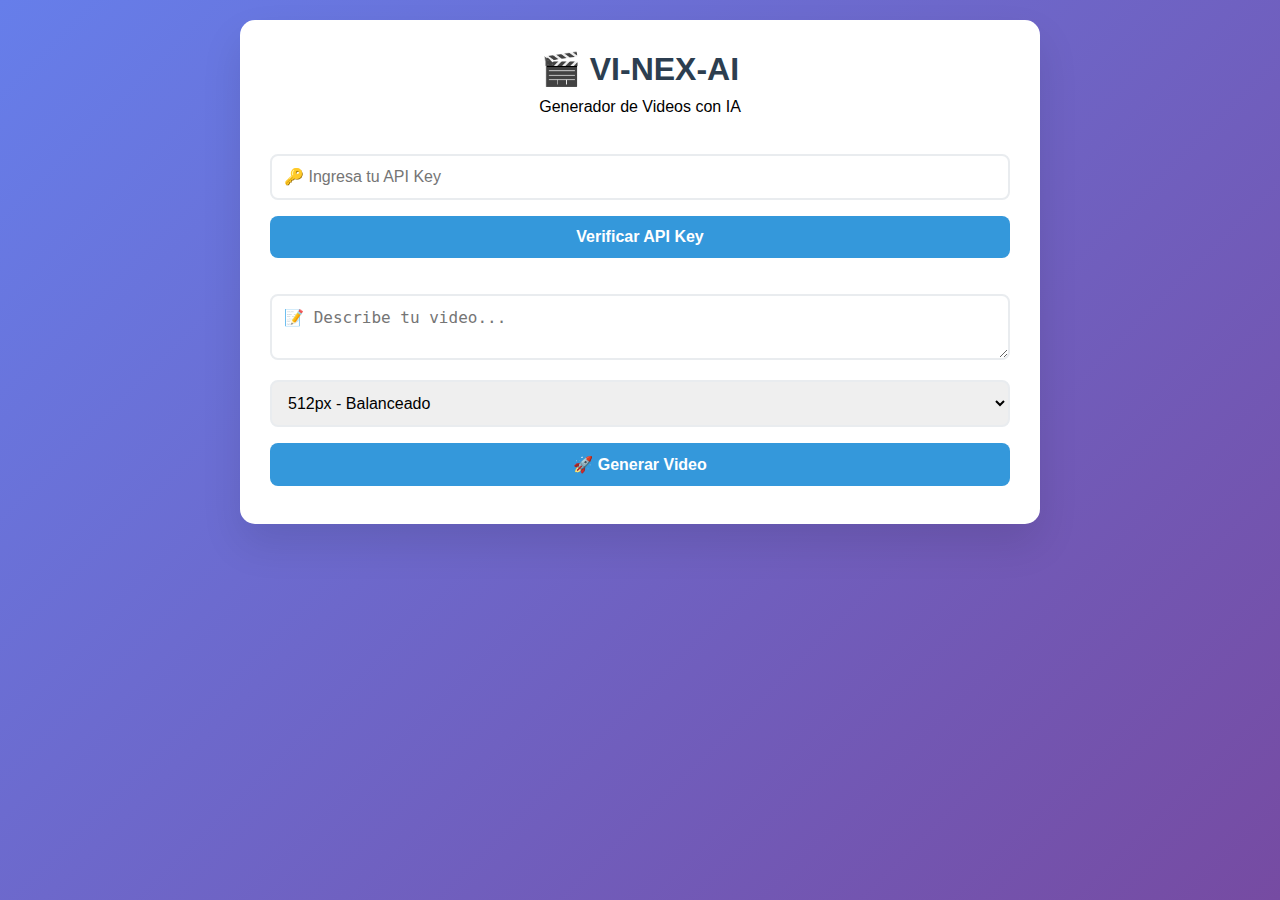
<file: index.html>
<!DOCTYPE html>
<html lang="es">
<head>
    <meta charset="UTF-8">
    <meta name="viewport" content="width=device-width, initial-scale=1.0">
    <title>VI-NEX-AI - Generador de Videos</title>
    <link rel="stylesheet" href="style.css">
</head>
<body>
    <div class="container">
        <header>
            <h1>🎬 VI-NEX-AI</h1>
            <p>Generador de Videos con IA</p>
        </header>

        <div class="api-section">
            <input type="password" id="apiKey" placeholder="🔑 Ingresa tu API Key">
            <button onclick="testAPIKey()">Verificar API Key</button>
            <div id="apiStatus"></div>
        </div>

        <div class="video-form">
            <textarea id="prompt" placeholder="📝 Describe tu video..."></textarea>
            
            <div class="controls">
                <select id="resolution">
                    <option value="vi_nex_512px.py">512px - Balanceado</option>
                    <option value="vi_nex_1024px.py">1024px - Alta Calidad</option>
                </select>
                
                <button onclick="generateVideo()" id="generateBtn">🚀 Generar Video</button>
            </div>
        </div>

        <div id="result"></div>
    </div>

    <script src="script.js"></script>
</body>
</html>
</file>
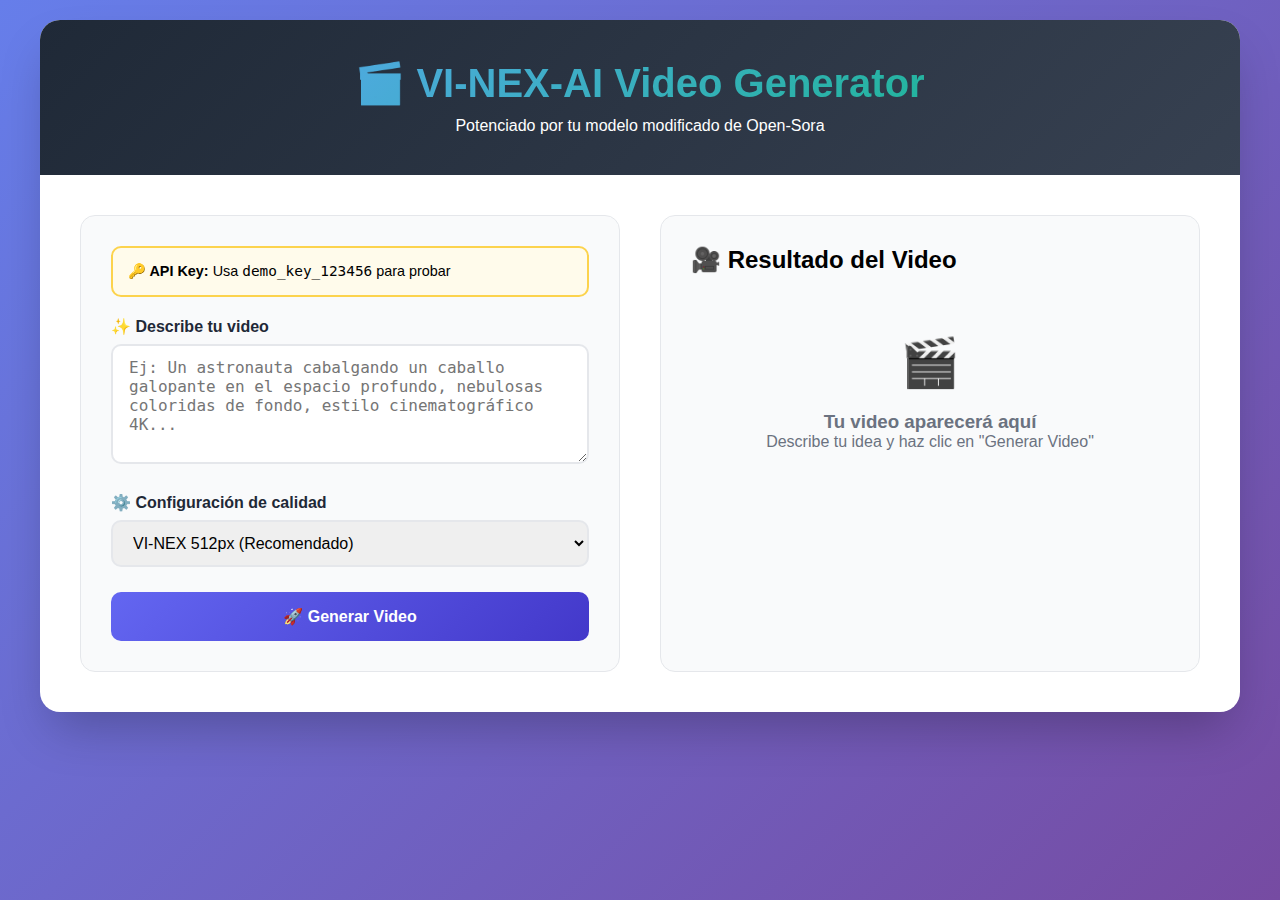
<file: templates/index.html>
<!DOCTYPE html>
<html lang="es">
<head>
    <meta charset="UTF-8">
    <meta name="viewport" content="width=device-width, initial-scale=1.0">
    <title>VI-NEX-AI - Generador de Video</title>
    <style>
        * {
            margin: 0;
            padding: 0;
            box-sizing: border-box;
        }
        
        body {
            font-family: 'Segoe UI', Tahoma, Geneva, Verdana, sans-serif;
            background: linear-gradient(135deg, #667eea 0%, #764ba2 100%);
            min-height: 100vh;
            padding: 20px;
        }
        
        .container {
            max-width: 1200px;
            margin: 0 auto;
            background: white;
            border-radius: 20px;
            box-shadow: 0 25px 50px -12px rgba(0, 0, 0, 0.25);
            overflow: hidden;
        }
        
        .header {
            background: linear-gradient(135deg, #1f2937 0%, #374151 100%);
            color: white;
            padding: 40px;
            text-align: center;
        }
        
        .header h1 {
            font-size: 2.5rem;
            margin-bottom: 10px;
            background: linear-gradient(135deg, #60a5fa, #10b981);
            -webkit-background-clip: text;
            -webkit-text-fill-color: transparent;
        }
        
        .content {
            padding: 40px;
            display: grid;
            grid-template-columns: 1fr 1fr;
            gap: 40px;
        }
        
        .form-section, .result-section {
            background: #f9fafb;
            padding: 30px;
            border-radius: 15px;
            border: 1px solid #e5e7eb;
        }
        
        .form-group {
            margin-bottom: 25px;
        }
        
        label {
            display: block;
            margin-bottom: 8px;
            font-weight: 600;
            color: #1f2937;
        }
        
        input, select, textarea {
            width: 100%;
            padding: 12px 16px;
            border: 2px solid #e5e7eb;
            border-radius: 10px;
            font-size: 16px;
            transition: all 0.3s;
        }
        
        textarea {
            height: 120px;
            resize: vertical;
        }
        
        .btn {
            background: linear-gradient(135deg, #6366f1 0%, #4338ca 100%);
            color: white;
            border: none;
            padding: 15px 30px;
            border-radius: 10px;
            font-size: 16px;
            font-weight: 600;
            cursor: pointer;
            transition: all 0.3s;
            width: 100%;
        }
        
        .btn:hover {
            transform: translateY(-2px);
            box-shadow: 0 10px 25px -5px rgba(99, 102, 241, 0.4);
        }
        
        .btn:disabled {
            background: #6c757d;
            cursor: not-allowed;
            transform: none;
        }
        
        .loading {
            display: none;
            text-align: center;
            padding: 30px;
        }
        
        .spinner {
            border: 4px solid #f3f3f3;
            border-top: 4px solid #6366f1;
            border-radius: 50%;
            width: 50px;
            height: 50px;
            animation: spin 1s linear infinite;
            margin: 0 auto 20px;
        }
        
        @keyframes spin {
            0% { transform: rotate(0deg); }
            100% { transform: rotate(360deg); }
        }
        
        .video-container {
            margin-top: 20px;
            text-align: center;
        }
        
        video {
            max-width: 100%;
            border-radius: 10px;
            box-shadow: 0 10px 25px -5px rgba(0, 0, 0, 0.1);
        }
        
        .config-grid {
            display: grid;
            grid-template-columns: 1fr 1fr;
            gap: 10px;
            margin-bottom: 20px;
        }
        
        .config-item {
            background: white;
            padding: 15px;
            border-radius: 10px;
            border: 2px solid #e5e7eb;
            cursor: pointer;
            transition: all 0.3s;
            text-align: center;
        }
        
        .config-item.selected {
            border-color: #6366f1;
            background: #e0e7ff;
        }
        
        .api-key-info {
            background: #fffbeb;
            border: 2px solid #fcd34d;
            border-radius: 10px;
            padding: 15px;
            margin-bottom: 20px;
            font-size: 0.9rem;
        }
        
        @media (max-width: 768px) {
            .content {
                grid-template-columns: 1fr;
                padding: 20px;
            }
        }
    </style>
</head>
<body>
    <div class="container">
        <div class="header">
            <h1>🎬 VI-NEX-AI Video Generator</h1>
            <p>Potenciado por tu modelo modificado de Open-Sora</p>
        </div>
        
        <div class="content">
            <div class="form-section">
                <div class="api-key-info">
                    <strong>🔑 API Key:</strong> Usa <code>demo_key_123456</code> para probar
                </div>

                <div class="form-group">
                    <label for="prompt">✨ Describe tu video</label>
                    <textarea 
                        id="prompt" 
                        placeholder="Ej: Un astronauta cabalgando un caballo galopante en el espacio profundo, nebulosas coloridas de fondo, estilo cinematográfico 4K..."
                    ></textarea>
                </div>

                <div class="form-group">
                    <label for="configSelect">⚙️ Configuración de calidad</label>
                    <select id="configSelect" class="form-control">
                        <option value="vi_nex_512px.py">VI-NEX 512px (Recomendado)</option>
                        <option value="256px.py">256px (Rápido)</option>
                        <option value="768px.py">768px (Alta calidad)</option>
                    </select>
                </div>

                <button class="btn" onclick="generateVideo()" id="generateBtn">
                    <span id="btnText">🚀 Generar Video</span>
                </button>

                <div class="loading" id="loading">
                    <div class="spinner"></div>
                    <h3>Procesando tu video...</h3>
                    <p>Esta operación puede tomar de 2 a 5 minutos.</p>
                </div>
            </div>

            <div class="result-section">
                <h2>🎥 Resultado del Video</h2>
                <div id="result">
                    <div style="text-align: center; color: #6b7280; padding: 60px 20px;">
                        <div style="font-size: 3rem; margin-bottom: 20px;">🎬</div>
                        <h3>Tu video aparecerá aquí</h3>
                        <p>Describe tu idea y haz clic en "Generar Video"</p>
                    </div>
                </div>
            </div>
        </div>
    </div>

    <script>
        const API_BASE_URL = 'https://vi-nex-ai.onrender.com';
        let currentJobId = null;
        let statusCheckInterval = null;

        async function generateVideo() {
            const prompt = document.getElementById('prompt').value.trim();
            const config = document.getElementById('configSelect').value;
            const generateBtn = document.getElementById('generateBtn');
            const btnText = document.getElementById('btnText');
            const loading = document.getElementById('loading');
            const result = document.getElementById('result');

            if (!prompt) {
                alert('Por favor describe el video que quieres generar');
                return;
            }

            generateBtn.disabled = true;
            btnText.textContent = '⏳ Iniciando...';
            loading.style.display = 'block';
            result.innerHTML = '<div style="text-align: center;"><div class="spinner"></div><h3>Iniciando generación...</h3></div>';

            try {
                const response = await fetch(`${API_BASE_URL}/api/generate`, {
                    method: 'POST',
                    headers: {
                        'Content-Type': 'application/json',
                    },
                    body: JSON.stringify({
                        prompt: prompt,
                        api_key: 'demo_key_123456',
                        config: config
                    })
                });

                const data = await response.json();

                if (response.ok) {
                    currentJobId = data.job_id;
                    startStatusChecking();
                } else {
                    throw new Error(data.detail || 'Error al generar video');
                }
            } catch (error) {
                showError(error.message);
                resetUI();
            }
        }

        function startStatusChecking() {
            statusCheckInterval = setInterval(checkJobStatus, 3000);
        }

        async function checkJobStatus() {
            if (!currentJobId) return;

            try {
                const response = await fetch(`${API_BASE_URL}/api/status/${currentJobId}`);
                const data = await response.json();

                if (data.status === 'completed') {
                    clearInterval(statusCheckInterval);
                    showVideoResult(data);
                    resetUI();
                } else if (data.status === 'failed') {
                    clearInterval(statusCheckInterval);
                    showError(data.error);
                    resetUI();
                } else {
                    updateProgress(data);
                }
            } catch (error) {
                console.error('Error checking status:', error);
            }
        }

        function showVideoResult(data) {
            const result = document.getElementById('result');
            result.innerHTML = `
                <div style="text-align: center;">
                    <h3 style="color: #10b981; margin-bottom: 20px;">✅ ¡Video Generado Exitosamente!</h3>
                    <div class="video-container">
                        <video controls autoplay muted style="max-width: 100%; border-radius: 10px;">
                            <source src="${API_BASE_URL}${data.video_url}" type="video/mp4">
                            Tu navegador no soporta el elemento video.
                        </video>
                    </div>
                    <div style="margin-top: 20px;">
                        <a href="${API_BASE_URL}${data.video_url}" download class="btn" style="display: inline-block; width: auto; margin: 5px;">
                            📥 Descargar Video
                        </a>
                        <button onclick="location.reload()" class="btn" style="display: inline-block; width: auto; margin: 5px; background: linear-gradient(135deg, #10b981, #059669);">
                            🎬 Generar Otro
                        </button>
                    </div>
                </div>
            `;
        }

        function updateProgress(data) {
            const result = document.getElementById('result');
            result.innerHTML = `
                <div style="text-align: center; color: #f59e0b;">
                    <div class="spinner" style="border-top-color: #f59e0b;"></div>
                    <h3>🔄 Generando video...</h3>
                    <p>${data.message}</p>
                    <p><small>Tiempo transcurrido: ${data.elapsed_seconds || 0} segundos</small></p>
                </div>
            `;
        }

        function showError(message) {
            const result = document.getElementById('result');
            result.innerHTML = `
                <div style="color: #ef4444; text-align: center; padding: 30px;">
                    <h3>❌ Error</h3>
                    <p>${message}</p>
                </div>
            `;
        }

        function resetUI() {
            document.getElementById('generateBtn').disabled = false;
            document.getElementById('btnText').textContent = '🚀 Generar Video';
            document.getElementById('loading').style.display = 'none';
        }

        // Permitir Ctrl+Enter para generar
        document.getElementById('prompt').addEventListener('keydown', function(e) {
            if (e.ctrlKey && e.key === 'Enter') {
                generateVideo();
            }
        });
    </script>
</body>
</html>
</file>
<file: style.css>
* {
    margin: 0;
    padding: 0;
    box-sizing: border-box;
}

body {
    font-family: 'Segoe UI', Tahoma, Geneva, Verdana, sans-serif;
    background: linear-gradient(135deg, #667eea 0%, #764ba2 100%);
    min-height: 100vh;
    padding: 20px;
}

.container {
    max-width: 800px;
    margin: 0 auto;
    background: white;
    border-radius: 15px;
    padding: 30px;
    box-shadow: 0 20px 40px rgba(0,0,0,0.1);
}

header {
    text-align: center;
    margin-bottom: 30px;
}

header h1 {
    color: #2c3e50;
    margin-bottom: 10px;
}

.api-section {
    margin-bottom: 20px;
}

input, textarea, select, button {
    width: 100%;
    padding: 12px;
    margin: 8px 0;
    border: 2px solid #e9ecef;
    border-radius: 8px;
    font-size: 16px;
}

button {
    background: #3498db;
    color: white;
    border: none;
    cursor: pointer;
    font-weight: bold;
}

button:hover {
    background: #2980b9;
}

#apiStatus {
    padding: 10px;
    border-radius: 5px;
    margin-top: 10px;
    display: none;
}

.status-valid {
    background: #d4edda;
    color: #155724;
    border: 1px solid #c3e6cb;
}

.status-invalid {
    background: #f8d7da;
    color: #721c24;
    border: 1px solid #f5c6cb;
}
</file>
